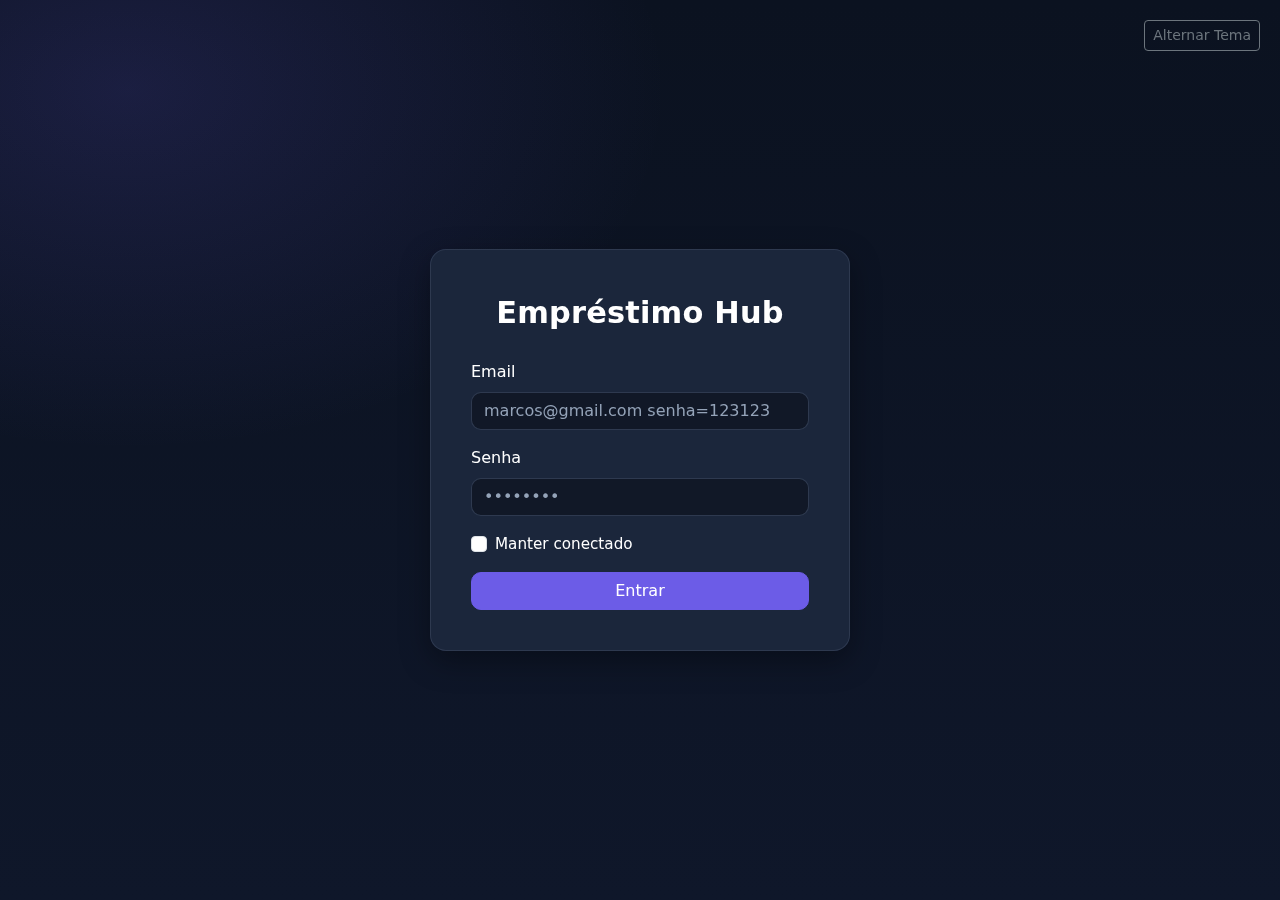
<file: index.html>
<!DOCTYPE html>
<html lang="pt-br">
<head>
  <meta charset="UTF-8" />
  <meta name="viewport" content="width=device-width, initial-scale=1.0" />
  <title>Login | Empréstimo Hub</title>
  <link href="https://cdn.jsdelivr.net/npm/bootstrap@5.3.3/dist/css/bootstrap.min.css" rel="stylesheet">
  <link rel="stylesheet" type="text/css" href="css/index.css">
</head>
<body>
  <div class="theme-toggle">
    <button id="toggleTheme" class="btn btn-sm btn-outline-secondary">Alternar Tema</button>
  </div>

  <div class="login-card mx-auto">
    <div class="logo">Empréstimo Hub</div>

    <form id="loginForm" novalidate>
      <div class="mb-3">
        <label for="email" class="form-label">Email</label>
        <input
          type="email"
          class="form-control"
          id="email"
          placeholder="marcos@gmail.com senha=123123"
          required
        />
        <div class="invalid-feedback">Por favor, informe um email válido.</div>
      </div>

      <div class="mb-3">
        <label for="senha" class="form-label">Senha</label>
        <input
          type="password"
          class="form-control"
          id="senha"
          placeholder="••••••••"
          required
        />
        <div class="invalid-feedback">Por favor, informe sua senha.</div>
      </div>

      <div class="mb-3 form-check">
        <input type="checkbox" class="form-check-input" id="manterConectado" />
        <label class="form-check-label" for="manterConectado">Manter conectado</label>
      </div>

      <button type="submit" class="btn btn-primary w-100">Entrar</button>

      <div id="errorAlert" class="alert alert-danger d-none" role="alert">
        Email ou senha incorretos.
      </div>
    </form>
  </div>

  <script src="https://cdn.jsdelivr.net/npm/bootstrap@5.3.3/dist/js/bootstrap.bundle.min.js"></script>
  <script src="js/toogle-theme.js"></script>
  <script src="js/index.js"></script>
</body>
</html>
</file>
<file: css/index.css>
:root {
    /* Keep legacy tokens referenced by other pages */
    --dark-bg: #0D1B2A;
    --dark-card: #1B263B;
    --dark-text: #FFFFFF;

    --light-bg: #F8F9FA;
    --light-card: #FFFFFF;
    --light-text: #000000;
}

body.dark-mode,
body.light-mode {
    min-height: 100vh;
    display: flex;
    align-items: center;
    justify-content: center;
    font-family: Inter, system-ui, -apple-system, Segoe UI, Roboto, Ubuntu, Cantarell, Noto Sans, "Helvetica Neue", Arial;
}

/* Background e contraste explícitos para a página de login */
body.light-mode {
    background: radial-gradient(900px 600px at 10% 10%, rgba(108, 92, 231, 0.08) 0%, rgba(108, 92, 231, 0) 60%),
                linear-gradient(180deg, #F7F8FA 0%, #EEF1F7 100%);
    color: #0F172A;
}

body.dark-mode {
    background: radial-gradient(900px 600px at 10% 10%, rgba(108, 92, 231, 0.16) 0%, rgba(108, 92, 231, 0) 60%),
                linear-gradient(180deg, #0B1220 0%, #0F172A 100%);
    color: #E5E7EB;
}

.login-card {
    padding: 2.5rem;
    border-radius: 16px;
    width: 100%;
    max-width: 420px;
    border: 1px solid var(--border, rgba(2, 6, 23, 0.08));
    background-color: var(--surface, var(--light-card));
    color: var(--text-primary, var(--light-text));
    box-shadow: 0 10px 30px rgba(0, 0, 0, 0.15);
    backdrop-filter: saturate(180%) blur(6px);
}

.dark-mode .login-card {
    background-color: var(--dark-card, #1B263B);
    color: var(--dark-text, #FFFFFF);
    border-color: rgba(148, 163, 184, 0.16);
    box-shadow: 0 10px 30px rgba(0, 0, 0, 0.35);
}

.form-control {
    background-color: var(--surface, #ffffff);
    color: var(--text-primary, #0F172A);
    border: 1px solid var(--border, rgba(2, 6, 23, 0.08));
    border-radius: 10px;
}

.dark-mode .form-control {
    background-color: #111827;
    color: #E5E7EB;
    border-color: rgba(148, 163, 184, 0.16);
}

.dark-mode .form-control::placeholder {
    color: #94A3B8;
}

.form-control:focus {
    border-color: #6C5CE7;
    box-shadow: 0 0 0 3px rgba(108, 92, 231, 0.25);
}

.form-check-label {
    font-size: 0.95rem;
}

.btn-primary {
    background-color: #6C5CE7;
    border-color: #6C5CE7;
    border-radius: 10px;
}

.btn-primary:hover {
    background-color: #5a4bd8;
    border-color: #5a4bd8;
}

.logo {
    font-size: 1.9rem;
    font-weight: 800;
    margin-bottom: 1.5rem;
    text-align: center;
    letter-spacing: 0.2px;
}

.theme-toggle {
    position: absolute;
    top: 20px;
    right: 20px;
}

.alert {
    font-size: 0.9rem;
    margin-top: 1rem;
    border-radius: 10px;
}
</file>
